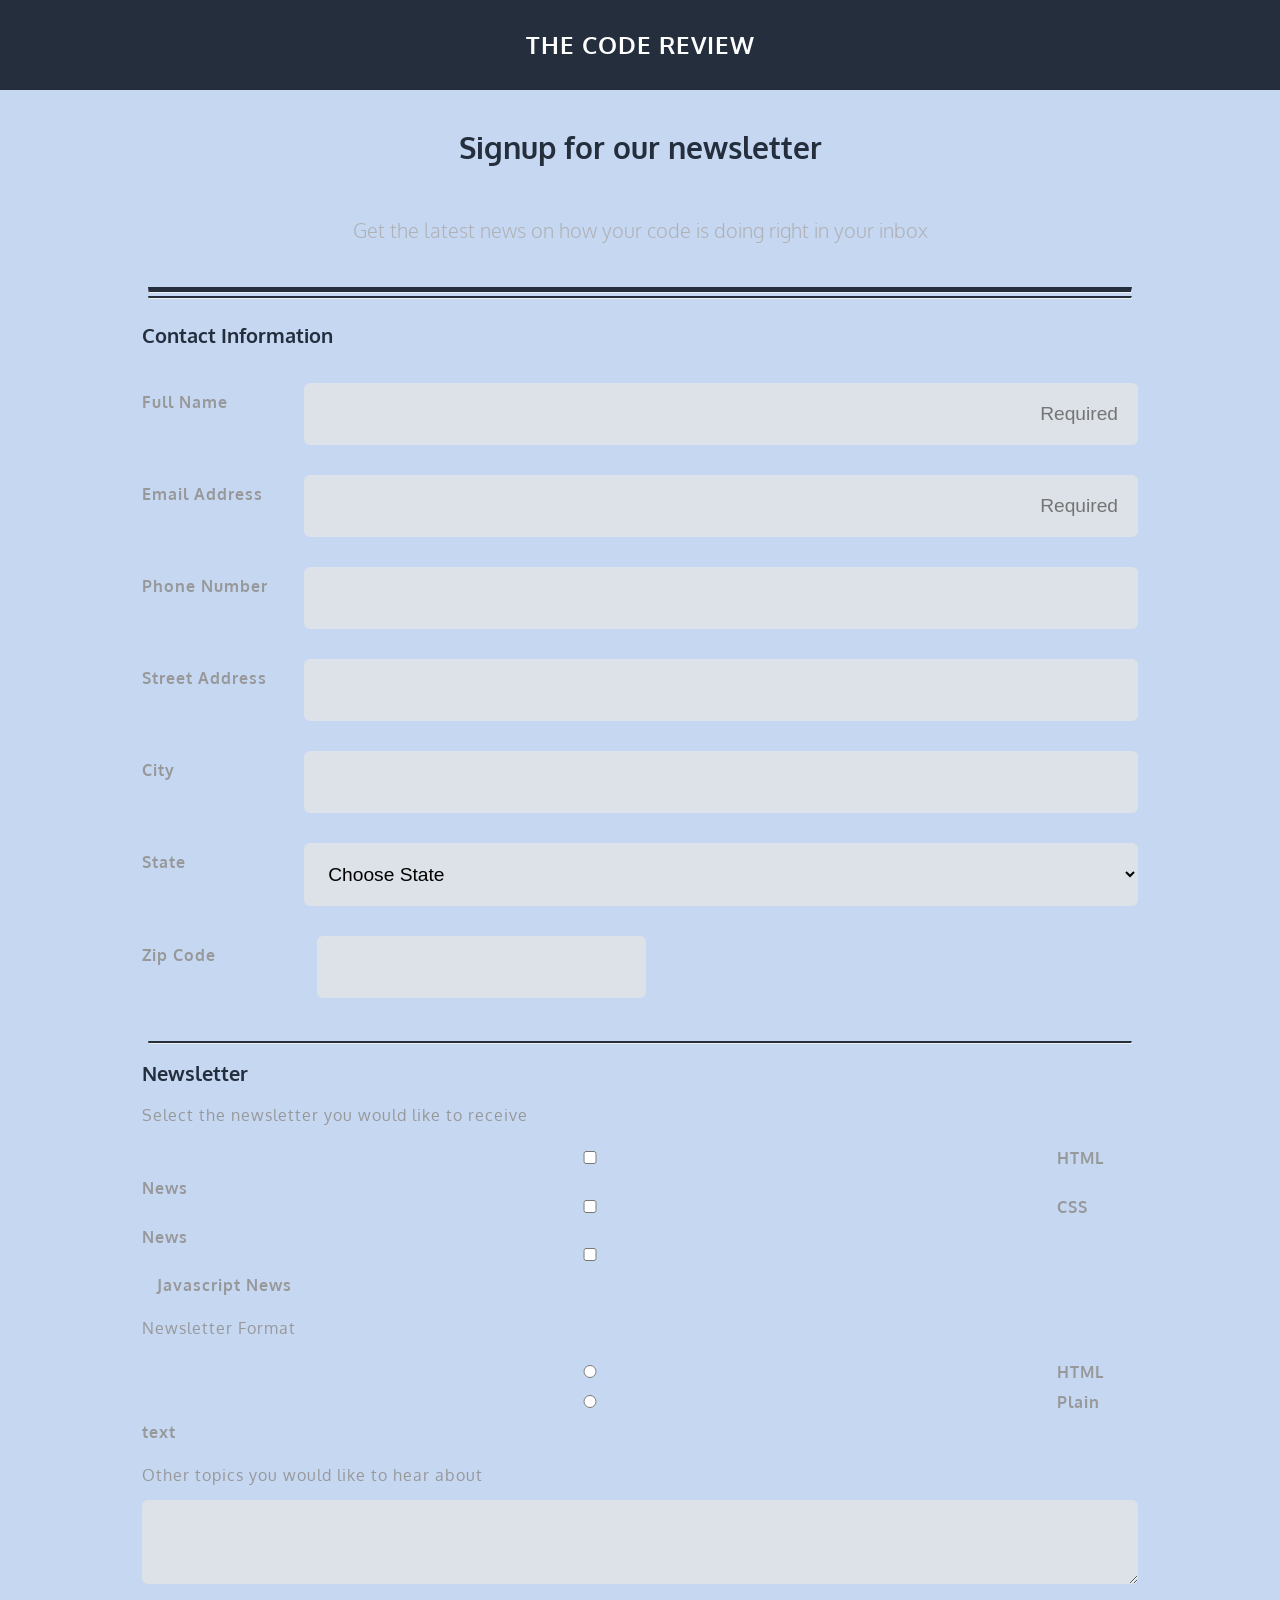
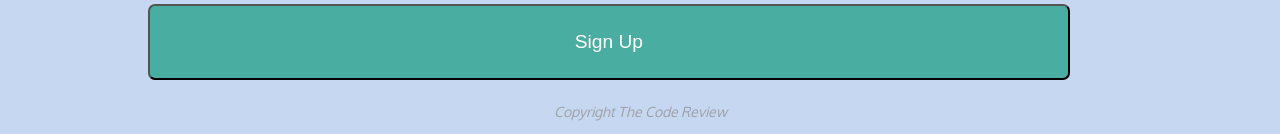
<file: index.html>
<!DOCTYPE html>
<html lang="en">
<head>
  <meta charset="utf-8" />
  <meta name = "viewport" content="width = device-width initial-scale = 1.0"/>
  <meta name = "author" content="Adam Phair"/>
  <link rel = "stylesheet" href="css/normalize.css" />
  <link rel = "stylesheet" href = "css/styles.css" />
  <link href="https://fonts.googleapis.com/css?family=Oxygen" rel="stylesheet">
  <title>The Code Review</title>
</head>
<body>
    <header>
      <div class="main-header">
        <h1>The Code Review</h1>
      </div>
      <div class = "sub-header">
        <h2>Signup for our newsletter</h2>
        <h3>Get the latest news on how your code is doing right in your inbox</h3>
      </div>

      <hr class = "top-line" />
      <hr class = "bottom-line" />

    </header>
    <main>
      <form>
        <div class = "wrapper">
          <fieldset>
            <legend id = "contact">Contact Information</legend>
            <div class = "personal-info">
              <div class = "contact-item">
                <label for = "name">Full Name</label>
                <input type = "text" id = "name" name = "user_name" placeholder="Required" required />
              </div>
              <div class = "contact-item">
                <label for ="email">Email Address</label>
                <input type = "email" id = "email" name = "user_email" placeholder="Required" required/>
              </div>
              <div class = "contact-item">
                <label for = "phone_number">Phone Number</label>
                <input type="tel" id ="phone_number"  name ="user_phone_number" />
              </div>
              <div class = "contact-item">
                <label for = "street">Street Address</label>
                <input type="text" id = "street" name = "user_address" />
              </div>
              <div class = "contact-item">
                <label for = "city">City</label>
                <input type="text" id = "city" name="user_city"  />
              </div>
              <div class = "contact-item">
                <label for ="state">State</label>
                <select id = "state" name = "user_state">
                  <option value ="" disabled selected >Choose State</option>
                  <option value ="alabama">Alabama</option>
                  <option value ="alaska">Alaska</option>
                  <option value ="arizona">Arizona</option>
                  <option value ="arkansas">Arkansas</option>
                  <option value ="california">California</option>
                  <option value ="colorado">Colorado</option>
                  <option value ="connecticut">Connecticut</option>
                  <option value ="delaware">Delaware</option>
                  <option value ="florida">Florida</option>
                  <option value ="georgia">Georgia</option>
                  <option value ="hawaii">Hawaii</option>
                  <option value ="idaho">Idaho</option>
                  <option value ="illinois">Illinois</option>
                  <option value ="indiana">Indiana</option>
                  <option value ="iowa">Iowa</option>
                  <option value ="kansas">Kansas</option>
                  <option value ="kentucky">Kentucky</option>
                  <option value ="louisiana">Louisiana</option>
                  <option value ="maine">Maine</option>
                  <option value ="maryland">Maryland</option>
                  <option value ="michigan">Michigan</option>
                  <option value ="minnesota">Minnesota</option>
                  <option value ="mississippi">Mississippi</option>
                  <option value ="missouri">Missouri</option>
                  <option value ="montana">Montana</option>
                  <option value ="nebraska">Nebraska</option>
                  <option value ="nevada">Nevada</option>
                  <option value ="new_hampshire">New Hampshire</option>
                  <option value ="new_jersey">New Jersey</option>
                  <option value ="new_mexico">New Mexico</option>
                  <option value ="new_york">New York </option>
                  <option value ="north_carolina">North Carolina </option>
                  <option value ="north_dakota">North Dakota</option>
                  <option value ="ohio">Ohio</option>
                  <option value ="oklahoma">Oklahoma</option>
                  <option value ="oregon">Oregon</option>
                  <option value ="pennsylvania">Pennsylvania</option>
                  <option value ="rhode_island">Rhode Island</option>
                  <option value ="south_carolina">South Carolina</option>
                  <option value ="south_dakota">South Dakota</option>
                  <option value ="tennessee">Tennessee</option>
                  <option value ="texas">Texas</option>
                  <option value ="utah">Utah</option>
                  <option value ="vermont">Vermont</option>
                  <option value ="washington">Washington</option>
                  <option value ="west_virginia">West Virginia</option>
                  <option value ="wisconsin">Wisconsin</option>
                  <option value ="wyoming">Wyoming</option>
                </select>
              </div>
              <div class = "contact-item">
                <label for ="zip">Zip Code</label>
                <input type="text" id="zip" name="user_zip" />
              </div>
            </div>
          </fieldset>
        </div>
        <hr class = "bottom-line">
        <div class = "wrapper">
          <fieldset>
            <legend id = "newsletter">Newsletter</legend>
            <label class = "main-label">Select the newsletter you would like to receive</label>
            <div class = "options">
              <div class = "option-1">
                <input type = "checkbox" id = "html_news" value = "html_news" name = "checkbox" />
                <label for = "html_news">HTML News</label>
                <br>
              </div>
              <div class = "option-2">
                <input type = "checkbox" id = "css_news" value = "css_news" name = "checkbox" />
                <label for = "css_news">CSS News</label>
                <br>
              </div>
              <div class = "option-3">
                <input type = "checkbox" id = "javascript_news" value = "javascript_news" name = "checkbox" />
                <label for = "javascript_news">Javascript News</label>
                <br>
              </div>
            </div>
            <label class = "main-label">Newsletter Format</label>
            <div class = "options">
              <div class = "option-1">
                <input type = "radio" id = "html" value = "html" name = "radio" />
                <label for="html">HTML</label>
                <br>
              </div>
              <div class = "option-2">
                <input type = "radio" id = "plain" value = "plain" name = "radio" />
                <label for="plain">Plain text</label>
                <br>
              </div>
            </div>
            <label for = "topics">Other topics you would like to hear about</label>
            <textarea id = "topics" name = user_topics></textarea>
          </fieldset>
          <button type = "submit">Sign Up</button>
        </div>
      </form>
    </main>

    <footer>
      <p><em>Copyright The Code Review</em></p>
    </footer>
  </body>
</html>
</file>
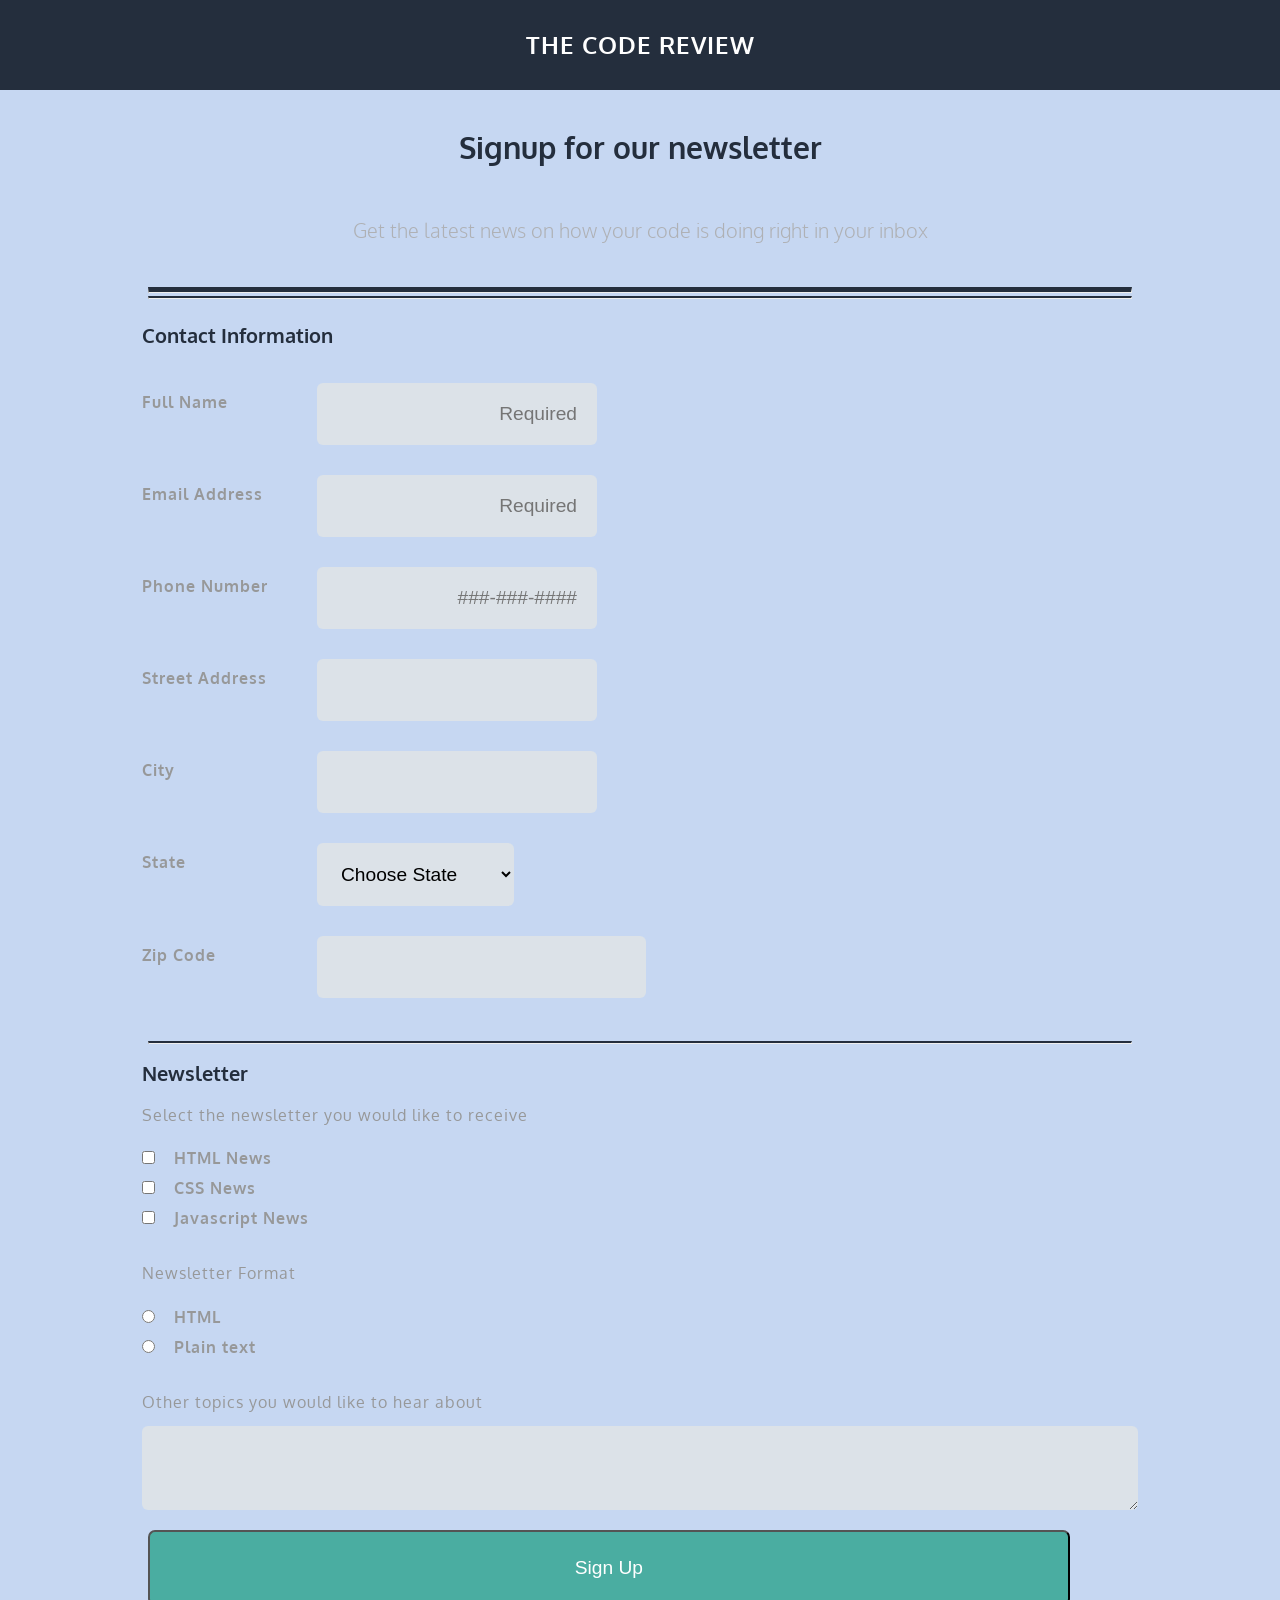
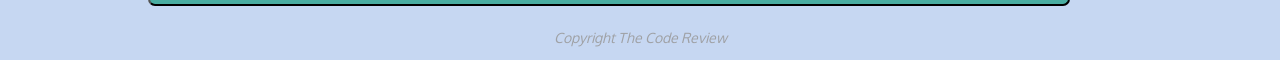
<file: docs/index.html>
<!DOCTYPE html>
<html lang="en">
<head>
  <meta charset="utf-8" />
  <meta name = "viewport" content="width = device-width initial-scale = 1.0"/>
  <meta name = "author" content="Adam Phair"/>
  <link rel = "stylesheet" href="css/normalize.css" />
  <link rel = "stylesheet" href = "css/styles.css" />
  <link href="https://fonts.googleapis.com/css?family=Oxygen" rel="stylesheet">
  <title>The Code Review</title>
</head>
<body>
    <header>
      <div class="main-header">
        <h1>The Code Review</h1>
      </div>
      <div class = "sub-header">
        <h2>Signup for our newsletter</h2>
        <h3>Get the latest news on how your code is doing right in your inbox</h3>
      </div>

      <hr class = "top-line" />
      <hr class = "bottom-line" />

    </header>
    <main>
      <form>
        <div class = "wrapper">
          <fieldset>
            <legend id = "contact">Contact Information</legend>
            <div class = "personal-info">
              <div class = "contact-item">
                <label for = "name">Full Name</label>
                <input type = "text" id = "name" name = "user_name" placeholder="Required" required />
              </div>
              <div class = "contact-item">
                <label for ="email">Email Address</label>
                <input type = "email" id = "email" name = "user_email" placeholder="Required" required/>
              </div>
              <div class = "contact-item">
                <label for = "phone_number">Phone Number</label>
                <input type="tel" id ="phone"  name ="user_phone_number" placeholder="###-###-####" required/>
              </div>
              <div class = "contact-item">
                <label for = "street">Street Address</label>
                <input type="text" id = "address" name = "user_address" />
              </div>
              <div class = "contact-item">
                <label for = "city">City</label>
                <input type="text" id = "city" name="user_city"  />
              </div>
              <div class = "contact-item">
                <label for ="state">State</label>
                <select id = "state" name = "user_state">
                  <option value ="" disabled selected >Choose State</option>
                  <option value ="alabama">Alabama</option>
                  <option value ="alaska">Alaska</option>
                  <option value ="arizona">Arizona</option>
                  <option value ="arkansas">Arkansas</option>
                  <option value ="california">California</option>
                  <option value ="colorado">Colorado</option>
                  <option value ="connecticut">Connecticut</option>
                  <option value ="delaware">Delaware</option>
                  <option value ="florida">Florida</option>
                  <option value ="georgia">Georgia</option>
                  <option value ="hawaii">Hawaii</option>
                  <option value ="idaho">Idaho</option>
                  <option value ="illinois">Illinois</option>
                  <option value ="indiana">Indiana</option>
                  <option value ="iowa">Iowa</option>
                  <option value ="kansas">Kansas</option>
                  <option value ="kentucky">Kentucky</option>
                  <option value ="louisiana">Louisiana</option>
                  <option value ="maine">Maine</option>
                  <option value ="maryland">Maryland</option>
                  <option value ="michigan">Michigan</option>
                  <option value ="minnesota">Minnesota</option>
                  <option value ="mississippi">Mississippi</option>
                  <option value ="missouri">Missouri</option>
                  <option value ="montana">Montana</option>
                  <option value ="nebraska">Nebraska</option>
                  <option value ="nevada">Nevada</option>
                  <option value ="new_hampshire">New Hampshire</option>
                  <option value ="new_jersey">New Jersey</option>
                  <option value ="new_mexico">New Mexico</option>
                  <option value ="new_york">New York </option>
                  <option value ="north_carolina">North Carolina </option>
                  <option value ="north_dakota">North Dakota</option>
                  <option value ="ohio">Ohio</option>
                  <option value ="oklahoma">Oklahoma</option>
                  <option value ="oregon">Oregon</option>
                  <option value ="pennsylvania">Pennsylvania</option>
                  <option value ="rhode_island">Rhode Island</option>
                  <option value ="south_carolina">South Carolina</option>
                  <option value ="south_dakota">South Dakota</option>
                  <option value ="tennessee">Tennessee</option>
                  <option value ="texas">Texas</option>
                  <option value ="utah">Utah</option>
                  <option value ="vermont">Vermont</option>
                  <option value ="washington">Washington</option>
                  <option value ="west_virginia">West Virginia</option>
                  <option value ="wisconsin">Wisconsin</option>
                  <option value ="wyoming">Wyoming</option>
                </select>
              </div>
              <div class = "contact-item">
                <label for ="zip">Zip Code</label>
                <input type="text" id="zip" name="user_zip" />
              </div>
            </div>
          </fieldset>
        </div>
        <hr class = "bottom-line">
        <div class = "wrapper">
          <fieldset>
            <legend id = "newsletter">Newsletter</legend>
            <label class = "main-label">Select the newsletter you would like to receive</label>
            <div class = "options">
              <div class = "option-1">
                <input type = "checkbox" id = "html_news" value = "html_news" name = "checkbox" />
                <label for = "html_news">HTML News</label>
                <br>
              </div>
              <div class = "option-2">
                <input type = "checkbox" id = "css_news" value = "css_news" name = "checkbox" />
                <label for = "css_news">CSS News</label>
                <br>
              </div>
              <div class = "option-3">
                <input type = "checkbox" id = "javascript_news" value = "javascript_news" name = "checkbox" />
                <label for = "javascript_news">Javascript News</label>
                <br>
              </div>
            </div>
            <label class = "main-label">Newsletter Format</label>
            <div class = "options">
              <div class = "option-1">
                <input type = "radio" id = "html" value = "html" name = "radio" />
                <label for="html">HTML</label>
                <br>
              </div>
              <div class = "option-2">
                <input type = "radio" id = "plain" value = "plain" name = "radio" />
                <label for="plain">Plain text</label>
                <br>
              </div>
            </div>
            <label for "topics">Other topics you would like to hear about</label>
            <textarea id = "topics" name = user_topics></textarea>
          </fieldset>
          <button type = "submit">Sign Up</button>
        </div>
      </form>
    </main>

    <footer>
      <p><em>Copyright The Code Review</em></p>
    </footer>
  </body>
</html>
</file>
<file: css/styles.css>
/*----Normalize CSS---*/

@import "normalize.css";

/*----Base Styles---*/
* {
  box-sizing: border-box;
}

body {
  background: #c6d7f2;
  font-family: "Oxygen", sans-serif;
  margin-left: 20px;
  margin-right: 20px
}
/*----Header Styles---*/


.main-header,
.sub-header {
  display: flex;
  flex-direction: column;
}

.main-header {
  margin: 0 -20px;
  background: #242e3d;
  padding: 15px;
  text-align: center;
  color: #fff;
  text-transform: uppercase;
  letter-spacing: 1px;
  font-size: .75em;
}

.sub-header {
  text-align: center;
  font-size: 1.25em;
  color: #242e3d;
  margin-top: 0;
  padding: 15px;

}

.sub-header h2 {
  margin: 25px 0;
}

.sub-header h3 {
  color: #afb1b5;
  background: #c6d7f2;
  font-weight: lighter;
  font-size: 1em;
  margin: 30px 0;
}


.top-line {
  margin: 0 20px;
  border-top: 5px solid #242e3d;
}

.bottom-line {
  margin: 3px 20px;
  border-top: 2px solid #242e3d;

}


/*----Form Styles---*/

form {
  margin: 10px 0;
  padding-left: 0;
}


fieldset {
  border: none;
}

#contact {
  margin-bottom: 10px;
  font-size: 1.25em;
  font-weight: bold;
}

.contact-item,
.options     {
  display: flex;
  flex-direction: column;
  font-weight: 600;

}

.options {
  margin: 10px 0;
  padding: 15px 0;
}


label{
  margin: 10px 0;
  color: #979899;
  letter-spacing: 1px;
}

.options label {
  padding-left: 15px;
  margin-bottom: 20px;
}

input,
select  {
  margin-bottom: 10px;
  border-radius: 6px;
  border-style: none;
  background: #dce2e8;
  font-size: 1.2em;
  padding: 20px;
  width: 90%;
}

input:focus {
  background: #f2f4f7;
}

input[id="zip"]{
  width: 60%;
}

input::placeholder {
  text-align: right;
}

input[type = radio], input[type = checkbox] {
  margin-bottom: 15px;
}

 textarea {
   margin-top: 15px;
   display: flex;
   border-radius: 6px;
   border-style: none;
   background: #dce2e8;
   font-size: 1.2em;
   padding: 20px;
   width: 100%;
 }

 hr {
   margin: 10px 20px;
   border-top: 2px solid #242e3d;
 }

 legend {
   margin: 15px 0;
   padding-top: 15px;
   font-size: 1.25em;
   font-weight: bold;
   color: #242e3d;

 }

 button {
   margin: 10px 20px;
   padding: 25px;
   border-radius: 7px;
   background: #4aada1;
   font-size: 1.2em;
   color: #fff;
   width: 90%;
 }

 /*----Footer Styles---*/

 footer{
   text-align: center;
   font-size: .875em;
   color: #9fa1a5;
 }

  /* Media queries */

  @media (min-width: 768px) {
    body {
      max-width: 1024px;
      margin-left: auto;
      margin-right: auto;
    }
    .main-header {
      margin-left: -500px;
      margin-right: -500px;
    }
    .contact-item {
      flex-direction: row;
    }
    .contact-item label {
      width: 175px;
    }
    #zip {
      width: 33%;
      justify-content: flex-start;
    }
    .contact-item {
      margin: 20px 0;
    }
    .wrapper {
      margin-left: 0;
      margin-right: 0;
    }
  }
</file>
<file: docs/css/styles.css>
/*----Normalize CSS---*/

@import "normalize.css";

/*----Base Styles---*/
* {
  box-sizing: border-box;
}

body {
  background: #c6d7f2;
  font-family: "Oxygen", sans-serif;
  margin-left: 20px;
  margin-right: 20px
}
/*----Header Styles---*/


.main-header,
.sub-header {
  display: flex;
  flex-direction: column;
}

.main-header {
  margin: 0 -20px;
  background: #242e3d;
  padding: 15px;
  text-align: center;
  color: #fff;
  text-transform: uppercase;
  letter-spacing: 1px;
  font-size: .75em;
}

.sub-header {
  text-align: center;
  font-size: 1.25em;
  color: #242e3d;
  margin-top: 0 auto;
  padding: 15px;

}

.sub-header h2 {
  margin: 25px 0;
}

.sub-header h3 {
  color: #afb1b5;
  background: #c6d7f2;
  font-weight: lighter;
  font-size: 1em;
  margin: 30px 0;
}


.top-line {
  margin: 0 20px;
  border-top: 5px solid #242e3d;
}

.bottom-line {
  margin: 3px 20px;
  border-top: 2px solid #242e3d;

}


/*----Form Styles---*/

form {
  margin: 10px 0;
  padding-left: 0;
}


fieldset {
  border: none;
}

#contact {
  margin-bottom: 10px;
  font-size: 1.25em;
  font-weight: bold;
}

.contact-item,
.options     {
  display: flex;
  flex-direction: column;
  font-weight: 600;

}

.options {
  margin: 10px 0;
  padding: 15px 0;
}


label{
  margin: 10px 0;
  color: #979899;
  letter-spacing: 1px;
}

.options label {
  padding-left: 15px;
  margin-bottom: 20px;
}

input,
select  {
  margin-bottom: 10px;
  border-radius: 6px;
  border-style: none;
  background: #dce2e8;
  font-size: 1.2em;
  padding: 20px;
  width: 90%%;
}

input:focus {
  background: #f2f4f7;
}

input[id="zip"]{
  width: 60%;
}

input::placeholder {
  text-align: right;
}

input[type = radio], input[type = checkbox] {
  margin-bottom: 15px;
}

 textarea {
   margin-top: 15px;
   display: flex;
   border-radius: 6px;
   border-style: none;
   background: #dce2e8;
   font-size: 1.2em;
   padding: 20px;
   width: 100%;
 }

 hr {
   margin: 10px 20px;
   border-top: 2px solid #242e3d;
 }

 legend {
   margin: 15px 0;
   padding-top: 15px;
   font-size: 1.25em;
   font-weight: bold;
   color: #242e3d;

 }

 button {
   margin: 10px 20px;
   padding: 25px;
   border-radius: 7px;
   background: #4aada1;
   font-size: 1.2em;
   color: #fff;
   width: 90%;
 }

 /*----Footer Styles---*/

 footer{
   text-align: center;
   font-size: .875em;
   color: #9fa1a5;
 }

  /* Media queries */

  @media (min-width: 768px) {
    body {
      max-width: 1024px;
      margin-left: auto;
      margin-right: auto;
    }
    .main-header {
      margin-left: -500px;
      margin-right: -500px;
    }
    .contact-item {
      flex-direction: row;
    }
    .contact-item label {
      width: 175px;
    }
    #zip {
      width: 33%;
      justify-content: flex-start;
    }
    .contact-item {
      margin: 20px 0;
    }
    .wrapper {
      margin-left: 0;
      margin-right: 0;
    }
  }
</file>
